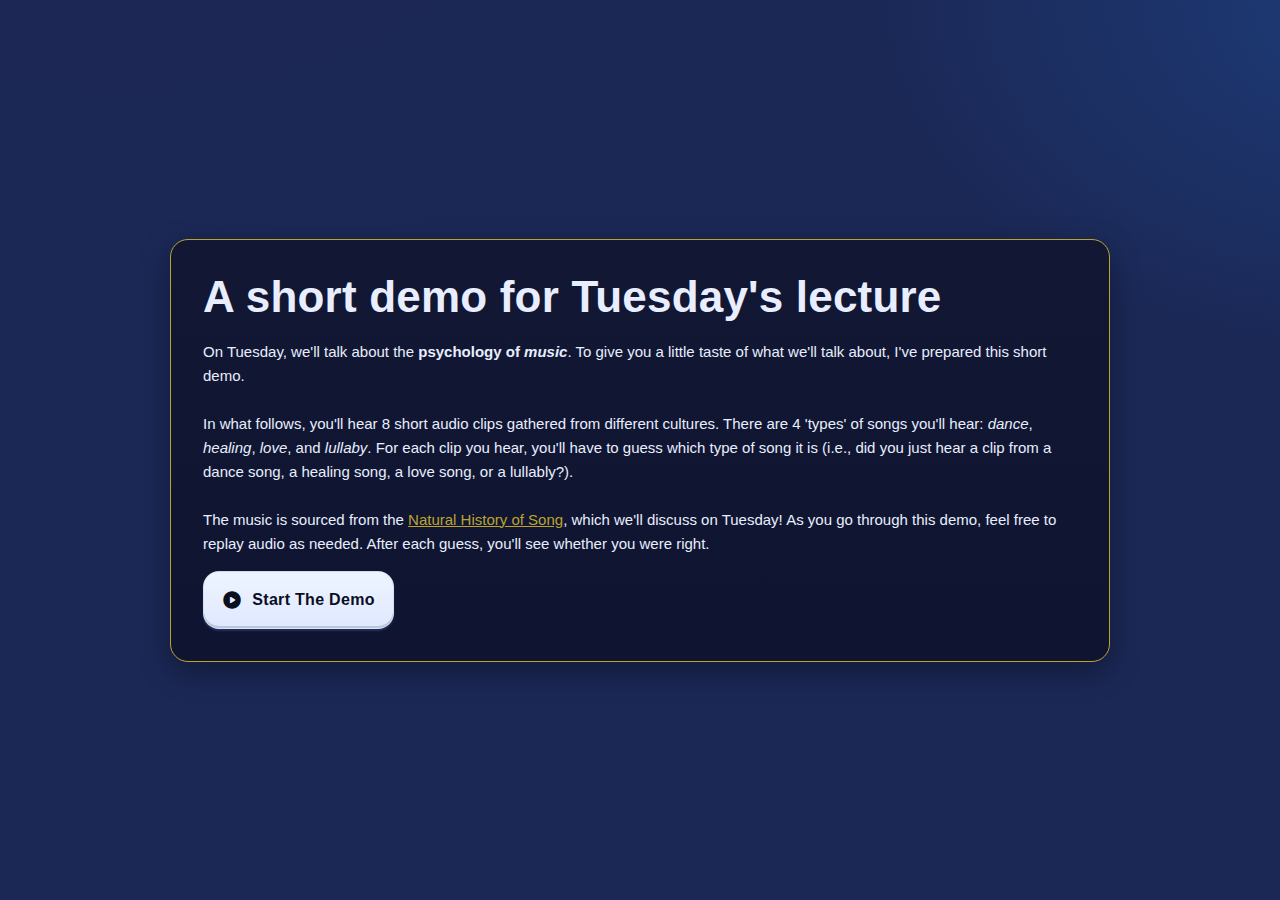
<file: music/index.html>
<!DOCTYPE html>
<html lang="en">
<head>
  <meta charset="UTF-8" />
  <meta name="viewport" content="width=device-width, initial-scale=1" />
  <title>Intro Psych Music Lecture - Demo</title>
  <link rel="preconnect" href="https://fonts.googleapis.com">
  <link rel="preconnect" href="https://fonts.gstatic.com" crossorigin>
  <link href="https://fonts.googleapis.com/css2?family=Inter:wght@400;600;800&family=Material+Symbols+Rounded" rel="stylesheet">
  <style>
    :root{
    --bg:#1B2856;
    --card:#121833;
    --card-2:#0f1530;
    --text:#e8eeff;
    --muted:#b7c3ffcc;
    --accent:#6ea8ff;
    --accent-2:#7ff2c6;
    --border:#BCA330;
    --correct:#1db954;
    --incorrect:#ff5c7a;
    --shadow: 0 10px 30px rgba(0,0,0,.35);
    --radius: 18px;
    }


    * { box-sizing: border-box }
    html,body { height: 100% }


    body{
    margin:0; font-family:'Montserrat', sans-serif;
    background: radial-gradient(1200px 600px at 10% -10%, #1c2655 0%, transparent 60%),
    radial-gradient(900px 600px at 110% 0%, #1d3c79 0%, transparent 60%),
    var(--bg);
    color: var(--text);
    display:flex; align-items:center; justify-content:center; padding: 28px;
    }


    .app{ width: min(940px, 100%); }


    .card{
    background: linear-gradient(180deg, var(--card) 0%, var(--card-2) 100%);
    border-radius: var(--radius);
    box-shadow: var(--shadow);
    padding: clamp(18px, 3vw, 32px);
    border: 1.5px solid var(--border);
    font-family:'Montserrat', sans-serif;
    }


    .header{ display:flex; align-items:center; justify-content:space-between; gap:12px; margin-bottom:18px; }
    .title{ font-size: clamp(22px, 2.6vw, 32px); font-weight:800; letter-spacing:.2px }
    .subtitle{ color: var(--muted); font-weight:600 }


    .progressbar{ height:10px; background:rgba(255,255,255,.09); border-radius:999px; overflow:hidden }
    .progress{ height:100%; width:0%; background:linear-gradient(90deg, var(--accent), var(--accent-2)); transition:width .4s cubic-bezier(.2,.7,.2,1) }

    a:link {
      color: #BCA330;
      background-color: transparent;
    }


    .audioWrap{ background:#0e1430; border-radius:16px; padding:18px; border:1.5px solid var(--border); }
    audio{ width:100%; filter:drop-shadow(0 4px 10px rgba(0,0,0,.15)); }


    .grid{ display:grid; grid-template-columns:repeat(4,1fr); gap:14px; margin-top:18px; }


    .btn{
    position:relative; display:flex; align-items:center; justify-content:center; gap:10px;
    padding:16px 18px; border-radius:16px; cursor:pointer; border:0; color:#0a0e1f;
    font-family:'Montserrat', sans-serif; font-weight:800; letter-spacing:.3px; text-transform:capitalize; font-size:16px;
    background:#eaf1ff; box-shadow:0 2px 2px rgba(77,132,255,.25), inset 0 -2px 0 rgba(0,0,0,.15);
    transition:transform .08s ease, box-shadow .2s ease, filter .2s ease;
    overflow:hidden; user-select:none; -webkit-tap-highlight-color:transparent;
    }


    .btn span.m{ font-family:'Material Symbols Rounded'; font-variation-settings:'FILL' 1,'wght' 600,'GRAD' 0,'opsz' 24; font-size:20px }
    .btn:hover{ transform:translateY(-1px); box-shadow:0 4px 4px rgba(77,132,255,.33) }
    .btn:active{ transform:translateY(0) scale(.98) }
    .btn[disabled]{ opacity:.6; pointer-events:none; filter:grayscale(.4) }


    .elevated{ background:linear-gradient(180deg,#eef4ff 0%,#dfe9ff 100%); border:1px solid rgba(10,14,31,.07); }


    .btn .ripple{ position:absolute; border-radius:999px; transform:scale(0); animation:ripple .6s ease-out; background:rgba(10,14,31,.2); }
    @keyframes ripple{ to{ transform:scale(12); opacity:0 } }


    .pill{ display:inline-flex; align-items:center; gap:8px; padding:8px 12px; border-radius:999px; font-weight:700; font-size:12px; letter-spacing:.3px; font-family:'Montserrat', sans-serif; }
    .pill.correct{ background:rgba(29,185,84,.14); color:#7dffb1; border:1px solid rgba(29,185,84,.25) }
    .pill.incorrect{ background:rgba(255,92,122,.10); color:#ffb4c2; border:1px solid rgba(255,92,122,.22) }


    .feedback{ margin-top:14px; display:flex; align-items:center; justify-content:space-between; gap:12px; flex-wrap:wrap; font-family:'Montserrat', sans-serif; }
    .explain{ color:var(--muted) }


    .stack{ display:flex; gap:10px; flex-wrap:wrap }


    .ghost{ background:transparent; color:var(--text); border:1px dashed rgba(255,255,255,.18); }


    .center{ text-align:center }
    .dim{ color:var(--muted) }


    .screen{ display:none }
    .screen.active{ display:block }


    .intro .title{ font-size:clamp(28px,4vw,44px) }


    .footer{ display:flex; align-items:center; justify-content:space-between; gap:10px; margin-top:18px; color:var(--muted); font-family:'Montserrat', sans-serif; }
    </style>
</head>
<body>
  <main class="app">
    <!-- INTRO SCREEN -->
    <section id="intro" class="screen intro active card">
      <div class="header">
        <div>
          <div class="title">A short demo for Tuesday's lecture</div>
        </div>
      </div>
      <p style="font-size: 15px; line-height: 1.6">
        On Tuesday, we'll talk about the <strong>psychology of <i>music</i></strong>. To give you a little taste of what we'll talk about, I've prepared this short demo.
        <br><br>
        In what follows, you'll hear 8 short audio clips gathered from different cultures. There are 4 'types' of songs you'll hear: <em>dance</em>, <em>healing</em>, <em>love</em>, and <em>lullaby</em>. For each clip you hear, you'll have to guess which type of song it is (i.e., did you just hear a clip from a dance song, a healing song, a love song, or a lullably?).
        <br><br>
        The music is sourced from the <a href="https://www.themusiclab.org/nhs">Natural History of Song</a>, which we'll discuss on Tuesday! As you go through this demo, feel free to replay audio as needed. After each guess, you'll see whether you were right.
      </p>

      <div class="stack" style="margin-top: 14px">
        <button class="btn elevated" id="startBtn"><span class="m">play_circle</span> Start the demo</button>
      </div>

    </section>

    <!-- GAME SCREEN -->
    <section id="game" class="screen card">
      <div class="header">
        <div>
          <div class="subtitle">Round <span id="roundNow">1</span> of <span id="roundTotal">8</span></div>
          <div class="title">What kind of song is this?</div>
        </div>
        <div style="min-width:180px; flex: 1; max-width: 340px;">
          <div class="progressbar"><div id="progress" class="progress"></div></div>
        </div>
      </div>

      <div class="audioWrap">
        <audio id="player" controls preload="metadata"></audio>
      </div>

      <div class="grid" id="choices">
        <!-- Buttons injected here -->
      </div>

      <div id="feedback" class="feedback" style="display:none">
        <div class="stack">
          <span id="pill" class="pill">&nbsp;</span>
          <span id="correctAns" class="pill ghost" title="Ground truth">&nbsp;</span>
        </div>
        <div id="explain" class="explain"></div>
      </div>

      <div class="stack" style="margin-top: 12px">
        <button class="btn ghost" id="replayBtn"><span class="m">replay</span> Replay</button>
        <button class="btn elevated" id="nextBtn" style="display:none"><span class="m">navigate_next</span> Next</button>
      </div>

      <div class="footer">
        <div>Score: <strong id="scoreNow">0</strong> / <span id="scoreMax">8</span></div>
      </div>
    </section>

    <!-- END SCREEN -->
    <section id="end" class="screen end card">
      <h2>Great job!</h2>
      <p class="score">Your score: <span id="finalScore">0</span> / <span id="finalMax">8</span></p>
      <div class="notes">
        <p>If you were just guessing every time, you'd expect to get 2 / 8 correct. Did you do better than that? If so, why? We'll talk about it in class on Tuesday!</p>
        <p>See you then!</p>
      </div>
      <div class="stack" style="margin-top: 14px">
        <button class="btn ghost" id="backIntro"><span class="m">home</span> Back to intro</button>
      </div>
    </section>
  </main>

  <script>
    // ==== CONFIGURATION ======================================================
    // Categories (folders) and human‑readable labels
    const CATEGORIES = [
      { key: 'dance',   label: 'Dance',   icon: 'celebration' },
      { key: 'healing', label: 'Healing', icon: 'spa' },
      { key: 'love',    label: 'Love',    icon: 'favorite' },
      { key: 'lullaby', label: 'Lullaby', icon: 'bedtime' }
    ];

    // Two files in each folder: 01.mp3 and 02.mp3
    // Paths are relative to where this HTML file lives.
    function buildAllTracks(){
      const BASE_PATH = 'stimuli'; // set to '' if folders sit next to this HTML file
      const list = [];
      for (const c of CATEGORIES){
        for (const id of ['01','02']){
          const path = `${BASE_PATH}/${c.key}/${id}.mp3`;
          list.push({ src: path, answer: c.key });
        }
      }
      return list;
    }

    // Optional: per‑track metadata / instructor notes — edit freely
    // key = exact file path, value = string shown after the student answers
    const TRACK_INFO = {
      'stimuli/dance/01.mp3': 'From: Gourara, North Africa.',
      'stimuli/dance/02.mp3': 'From: Ojibwa, Arctic & Subarctic.',
      'stimuli/healing/01.mp3': 'From: Otavalo Quichua, Central Andes.',
      'stimuli/healing/02.mp3': 'From: Meratus, Southeast Asia.',
      'stimuli/love/01.mp3': 'From: Navajo, Southwest & Basin.',
      'stimuli/love/02.mp3': 'From: Fulani, Western Africa.',
      'stimuli/lullaby/01.mp3': 'From: Saami, Scandinavia.',
      'stimuli/lullaby/02.mp3': 'From: Guarani, Eastern South America.'
    };

    // ==== STATE ==============================================================
    const state = {
      deck: [],
      index: 0,
      score: 0,
      answered: false
    };

    // ==== UTILITIES ==========================================================
    function shuffle(a){
      // Fisher–Yates shuffle
      for (let i = a.length - 1; i > 0; i--){
        const j = Math.floor(Math.random() * (i + 1));
        [a[i], a[j]] = [a[j], a[i]];
      }
      return a;
    }

    function $(sel){ return document.querySelector(sel); }

    function setScreen(id){
      for (const el of document.querySelectorAll('.screen')) el.classList.remove('active');
      $("#"+id).classList.add('active');
    }

    function setProgress(){
      const pct = (state.index / state.deck.length) * 100;
      $('#progress').style.width = pct + '%';
      $('#roundNow').textContent = Math.min(state.index + 1, state.deck.length);
      $('#roundTotal').textContent = state.deck.length;
      $('#scoreNow').textContent = state.score;
      $('#scoreMax').textContent = state.deck.length;
    }

    function ripple(e){
      const btn = e.currentTarget;
      const r = document.createElement('span'); r.className = 'ripple';
      const rect = btn.getBoundingClientRect();
      const size = Math.max(rect.width, rect.height);
      r.style.width = r.style.height = size + 'px';
      r.style.left = (e.clientX - rect.left - size/2) + 'px';
      r.style.top = (e.clientY - rect.top - size/2) + 'px';
      btn.appendChild(r); setTimeout(()=> r.remove(), 620);
    }

    function keyToggleSpace(e){
      if (e.code === 'Space' && !['INPUT','TEXTAREA','BUTTON'].includes(document.activeElement.tagName)){
        e.preventDefault();
        const audio = $('#player');
        if (audio.paused) audio.play(); else audio.pause();
      }
    }

    // ==== GAME LOGIC =========================================================
    function buildChoiceButtons(){
      const container = $('#choices');
      container.innerHTML = '';
      for (const c of CATEGORIES){
        const b = document.createElement('button');
        b.className = 'btn elevated';
        b.dataset.key = c.key;
        b.innerHTML = `<span class="m">${c.icon}</span> ${c.label}`;
        b.addEventListener('pointerdown', ripple);
        b.addEventListener('click', () => choose(c.key));
        container.appendChild(b);
      }
    }

    function loadCurrent(){
      const track = state.deck[state.index];
      const audio = $('#player');
      audio.src = track.src; // update source
      audio.currentTime = 0;
      audio.play().catch(()=>{/* autoplay may be blocked */});

      // reset UI
      state.answered = false;
      $('#feedback').style.display = 'none';
      $('#nextBtn').style.display = 'none';
      for (const b of document.querySelectorAll('#choices .btn')) b.disabled = false;
      setProgress();
    }

    function choose(choice){
      if (state.answered) return;
      state.answered = true;

      const track = state.deck[state.index];
      const correct = (choice === track.answer);
      if (correct) state.score++;

      // Lock buttons
      for (const b of document.querySelectorAll('#choices .btn')) b.disabled = true;

      // Feedback UI
      const pill = $('#pill');
      pill.className = 'pill ' + (correct ? 'correct' : 'incorrect');
      pill.textContent = correct ? 'Correct' : 'Incorrect';

      const def = CATEGORIES.find(c => c.key === track.answer)?.label || track.answer;
      const correctAns = $('#correctAns');
      correctAns.textContent = `Answer: ${def}`;

      const info = TRACK_INFO[track.src] || '—';
      $('#explain').textContent = info;

      $('#feedback').style.display = 'flex';
      $('#nextBtn').style.display = 'inline-flex';
    }

    function next(){
      state.index++;
      if (state.index >= state.deck.length){
        const a = $('#player');
        a.pause();
        a.currentTime = 0;

        // end
        $('#finalScore').textContent = state.score;
        $('#finalMax').textContent = state.deck.length;

        persistScore(state.score, state.deck.length);

        setScreen('end');
      } else {
        loadCurrent();
      }
    }

    function start(){
      state.deck = shuffle(buildAllTracks());
      state.index = 0; state.score = 0; state.answered = false;
      setScreen('game');
      buildChoiceButtons();
      setProgress();
      loadCurrent();
    }

    // ==== WIRE UP ============================================================
    window.addEventListener('keydown', keyToggleSpace);
    $('#startBtn').addEventListener('click', start);
    $('#replayBtn').addEventListener('click', () => {
      const a = $('#player'); a.currentTime = 0; a.play();
    });
    $('#nextBtn').addEventListener('click', next);
    $('#backIntro').addEventListener('click', () => {
      // stop any playing audio
      const a = $('#player');
      if (a) { a.pause(); a.currentTime = 0; }

      // reset game state
      state.deck = [];
      state.index = 0;
      state.score = 0;
      state.answered = false;

      // reset progress visuals
      $('#progress').style.width = '0%';
      $('#scoreNow').textContent = '0';
      $('#roundNow').textContent = '0';

      // show intro again
      setScreen('intro');
    });

    // If you want to auto‑start (skip intro), uncomment:
    // start();

    const RESULTS_ENDPOINT = 'https://www.tb.perceptionresearch.org/intro_psych/music_lecture/save-results.php';

    function persistScore(score, total){
      const data = new URLSearchParams({
        score: String(score),
        total: String(total),
        ts: new Date().toISOString(),
        ua: navigator.userAgent
      });

      // Try a background-safe send first; fall back to fetch keepalive
      const sent = navigator.sendBeacon && navigator.sendBeacon(RESULTS_ENDPOINT, data);
      if (!sent){
        fetch(RESULTS_ENDPOINT, {
          method: 'POST',
          headers: { 'Content-Type':'application/x-www-form-urlencoded' },
          body: data,
          keepalive: true
        }).catch(()=>{ /* non-blocking */ });
      }
    }
  </script>
</body>
</html>
</file>
